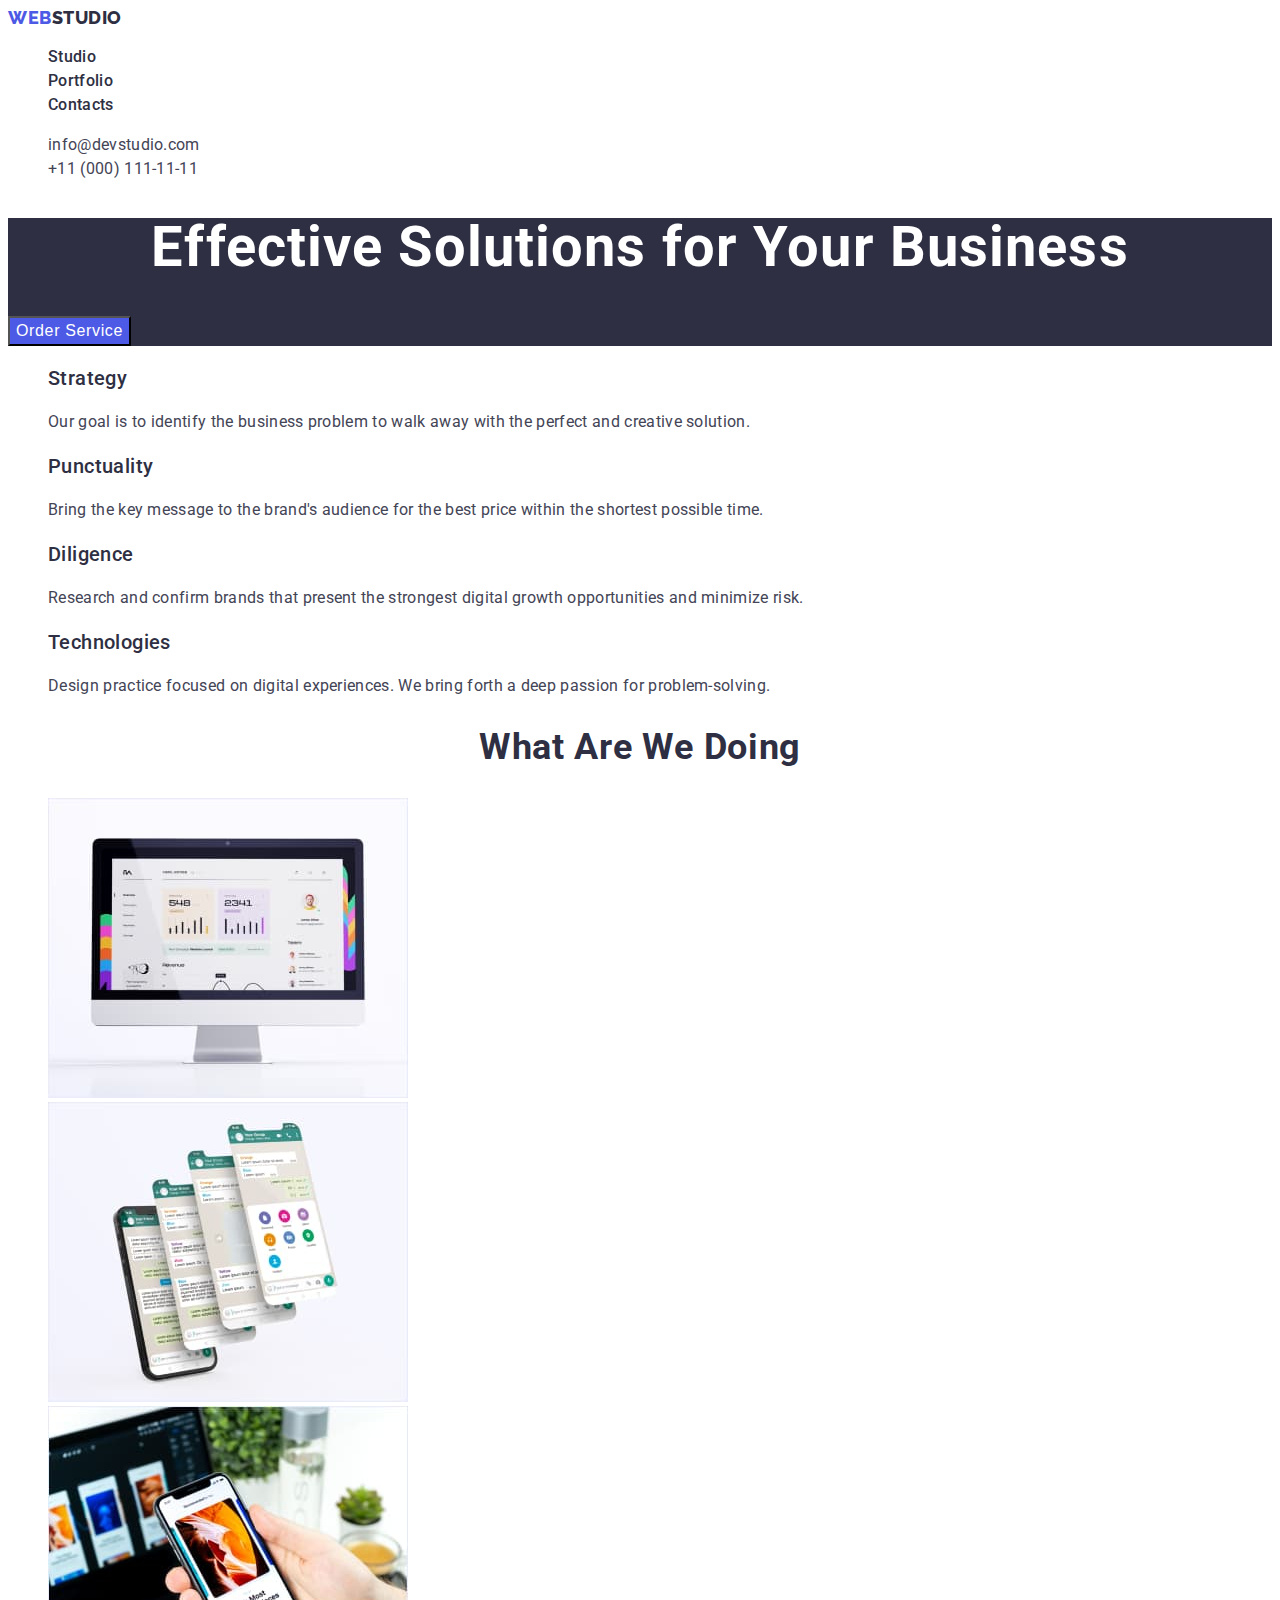
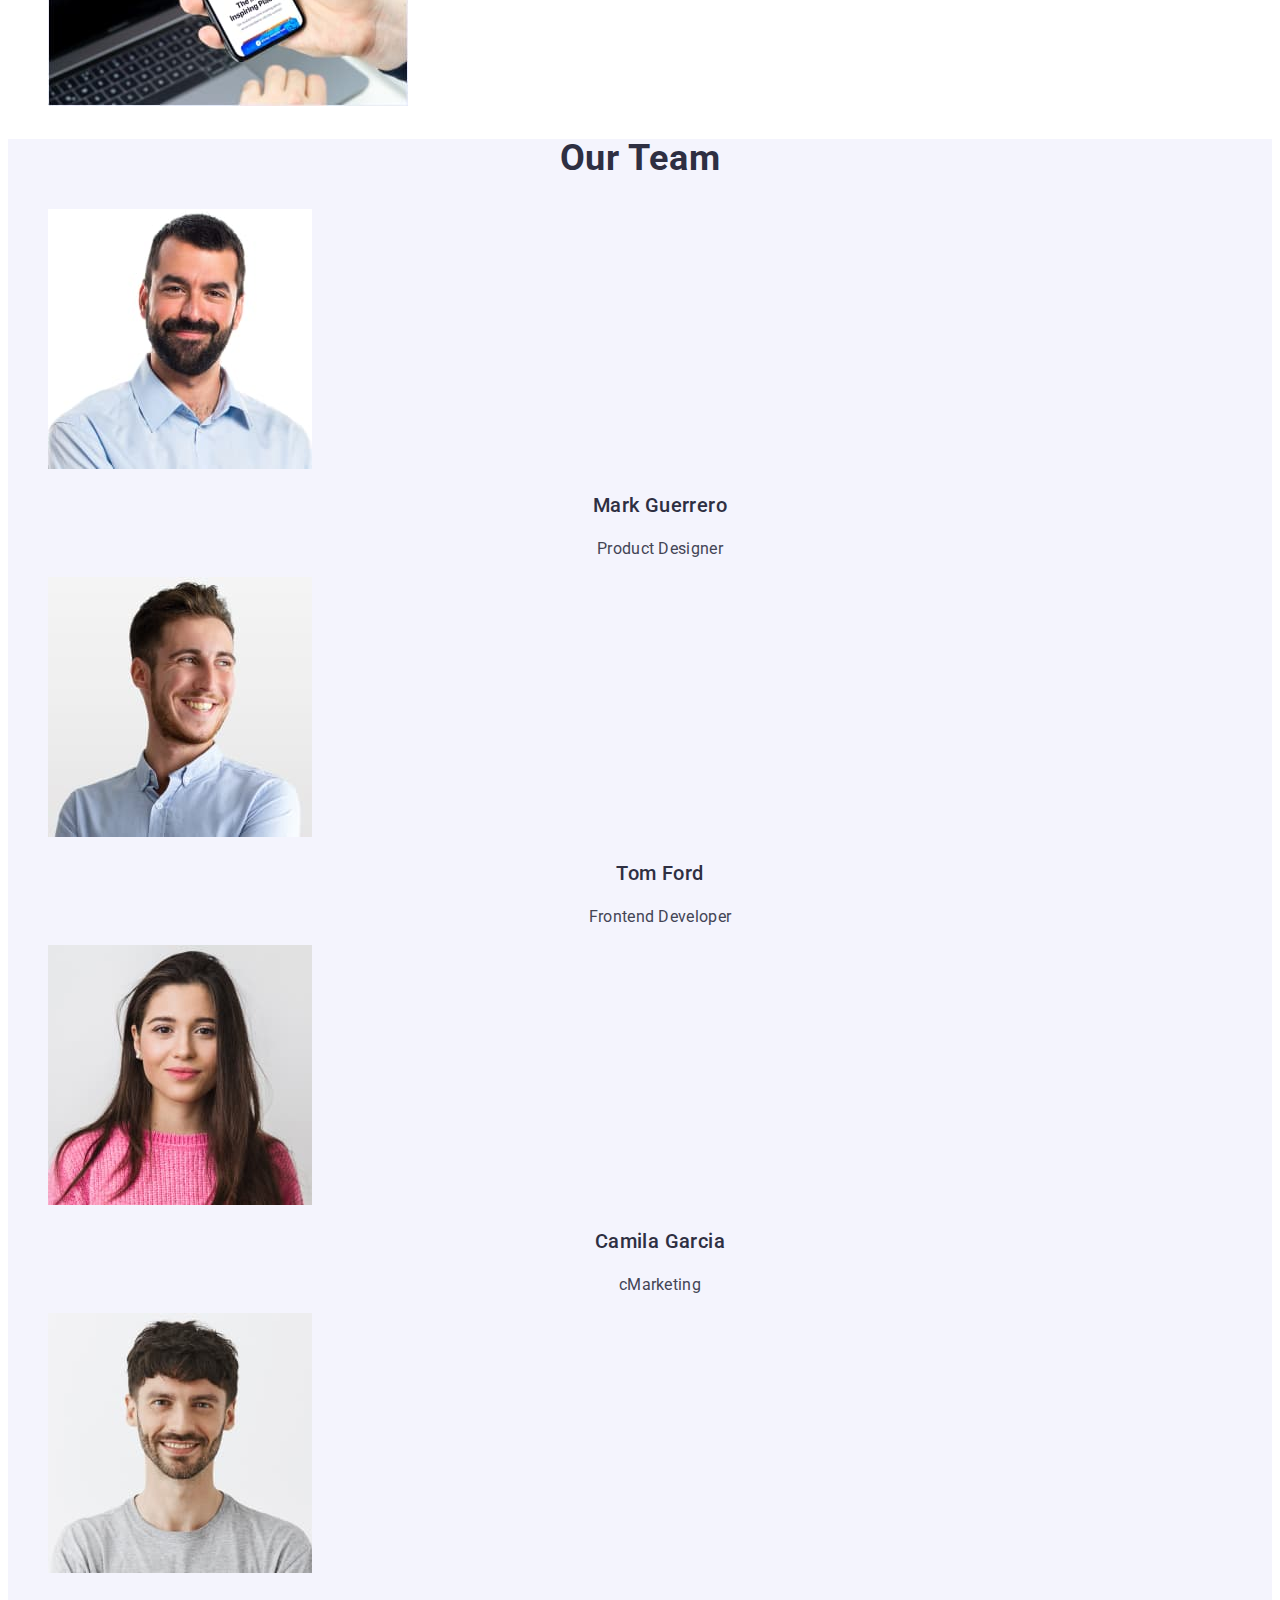
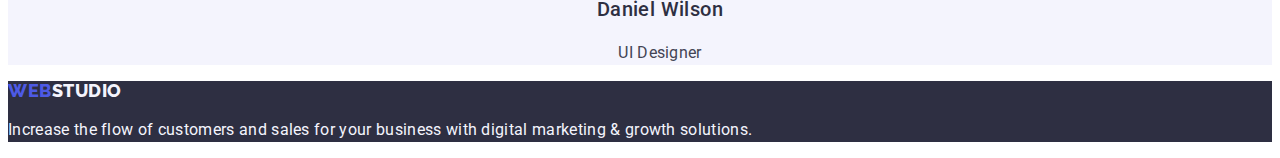
<file: index.html>
<!DOCTYPE html>
<html lang="en">
  <head>
    <link rel="stylesheet" href="css/styles.css" />
    <link rel="preconnect" href="https://fonts.googleapis.com" />
    <link rel="preconnect" href="https://fonts.gstatic.com" crossorigin />
    <link
      href="https://fonts.googleapis.com/css2?family=Raleway:wght@800&family=Roboto:wght@400;500;700&display=swap"
      rel="stylesheet"
    />
    <meta charset="UTF-8" />
    <meta http-equiv="X-UA-Compatible" content="IE=edge" />
    <meta name="viewport" content="width=device-width, initial-scale=1.0" />
    <title>WebStudio</title>
  </head>

  <body>
    <header>
      <div>
        <nav>
          <a href="./index.html" class="logo">
            <span class="logo-accent">Web</span><span>Studio</span>
          </a>
          <ul class="top-menu">
            <li><a href="./index.html" class="nav-link link">Studio</a></li>
            <li>
              <a href="./portfolio.html" class="nav-link link">Portfolio</a>
            </li>
            <li><a href="" class="nav-link link">Contacts</a></li>
          </ul>
        </nav>
        <address>
          <ul class="contacts">
            <li>
              <a href="mailto:info@devstudio.com" class="contact-link link"
                >info@devstudio.com</a
              >
            </li>
            <li>
              <a href="tel:+110001111111" class="contact-link link"
                >+11 (000) 111-11-11</a
              >
            </li>
          </ul>
        </address>
      </div>
    </header>

    <main>
      <section class="hero-image">
        <h1 class="title">Effective Solutions for Your Business</h1>
        <button type="button" class="hero-button">Order Service</button>
      </section>
      <section>
        <ul class="feature-list">
          <li>
            <h3 class="feature">Strategy</h3>
            <p class="feature-description">
              Our goal is to identify the business problem to walk away with the
              perfect and creative solution.
            </p>
          </li>
          <li>
            <h3 class="feature">Punctuality</h3>
            <p class="feature-description">
              Bring the key message to the brand's audience for the best price
              within the shortest possible time.
            </p>
          </li>
          <li>
            <h3 class="feature">Diligence</h3>
            <p class="feature-description">
              Research and confirm brands that present the strongest digital
              growth opportunities and minimize risk.
            </p>
          </li>
          <li>
            <h3 class="feature">Technologies</h3>
            <p class="feature-description">
              Design practice focused on digital experiences. We bring forth a
              deep passion for problem-solving.
            </p>
          </li>
        </ul>
      </section>

      <section>
        <h2 class="header">What are we doing</h2>
        <ul class="spec-list">
          <li>
            <img
              src="./images/1.jpg"
              alt="desktop computer screen with application displayed"
              width="360"
              height="300"
            />
          </li>
          <li>
            <img
              src="./images/2.jpg"
              alt="phone with several application screens displayed one above the other"
              width="360"
              height="300"
            />
          </li>
          <li>
            <img
              src="./images/3.jpg"
              alt="the same application displayed on the phone and computer screen"
              width="360"
              height="300"
            />
          </li>
        </ul>
      </section>

      <section class="team-box">
        <h2 class="header">Our team</h2>
        <ul class="team-list">
          <li>
            <img
              src="./images/4.jpg"
              alt="brunette guy looking straight ahead with stubble in a blue shirt"
              width="264"
              height="260"
            />
            <div>
              <h3 class="worker-name">Mark Guerrero</h3>
              <p class="worker-description">Product Designer</p>
            </div>
          </li>
          <li>
            <img
              src="./images/5.jpg"
              alt="brunette guy looking to the left smiling in blue shirt"
              width="264"
              height="260"
            />
            <div>
              <h3 class="worker-name">Tom Ford</h3>
              <p class="worker-description">Frontend Developer</p>
            </div>
          </li>
          <li>
            <img
              src="./images/6.jpg"
              alt="girl with long black hair looks straight ahead she is dressed in a pink sweater"
              width="264"
              height="260"
            />
            <div>
              <h3 class="worker-name">Camila Garcia</h3>
              <p class="worker-description">cMarketing</p>
            </div>
          </li>
          <li>
            <img
              src="./images/7.jpg"
              alt="brunette guy with stubble looks straight ahead and smiles wearing a gray t-shirt"
              width="264"
              height="260"
            />
            <div>
              <h3 class="worker-name">Daniel Wilson</h3>
              <p class="worker-description">UI Designer</p>
            </div>
          </li>
        </ul>
      </section>
    </main>

    <footer class="footer-bg">
      <a href="./index.html" class="logo">
        <span class="logo-accent">Web</span
        ><span class="logo-accent-white">Studio</span>
      </a>
      <p class="footer-slogan">
        Increase the flow of customers and sales for your business with digital
        marketing & growth solutions.
      </p>
    </footer>
  </body>
</html>
</file>
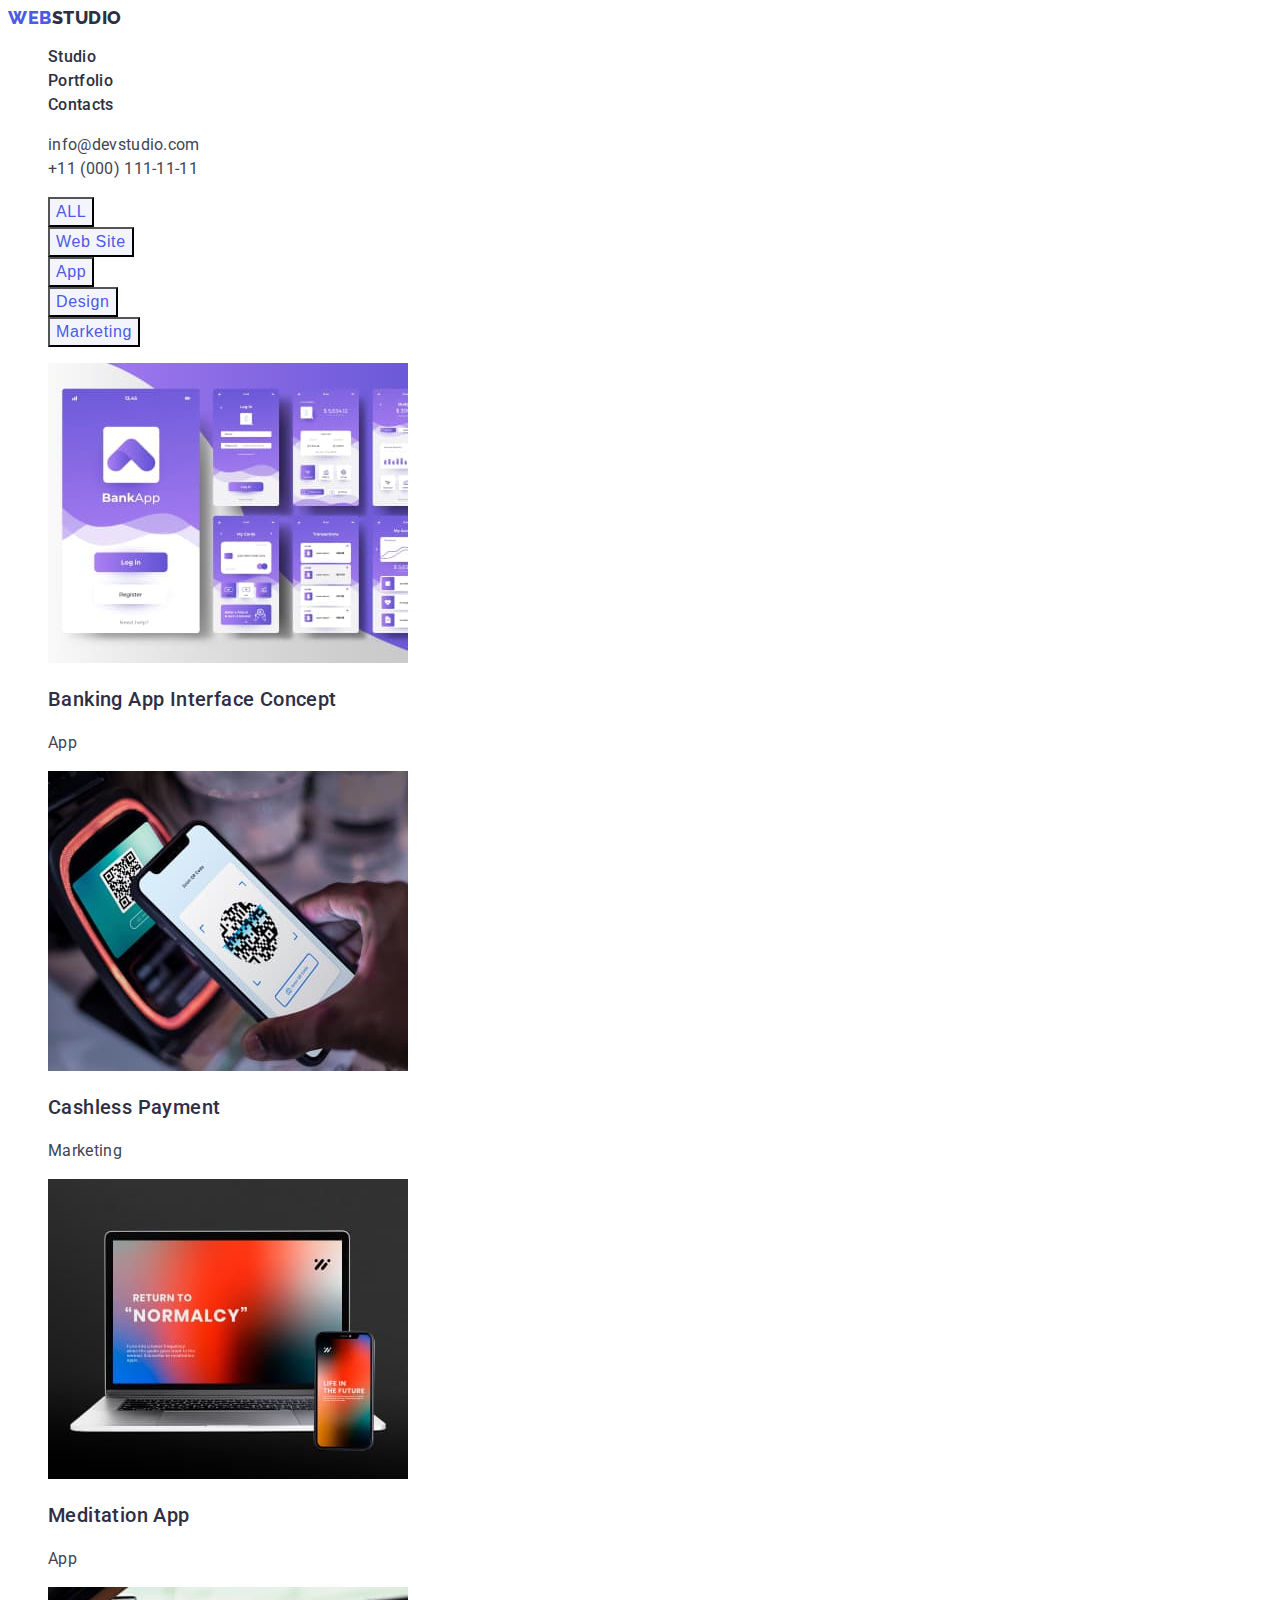
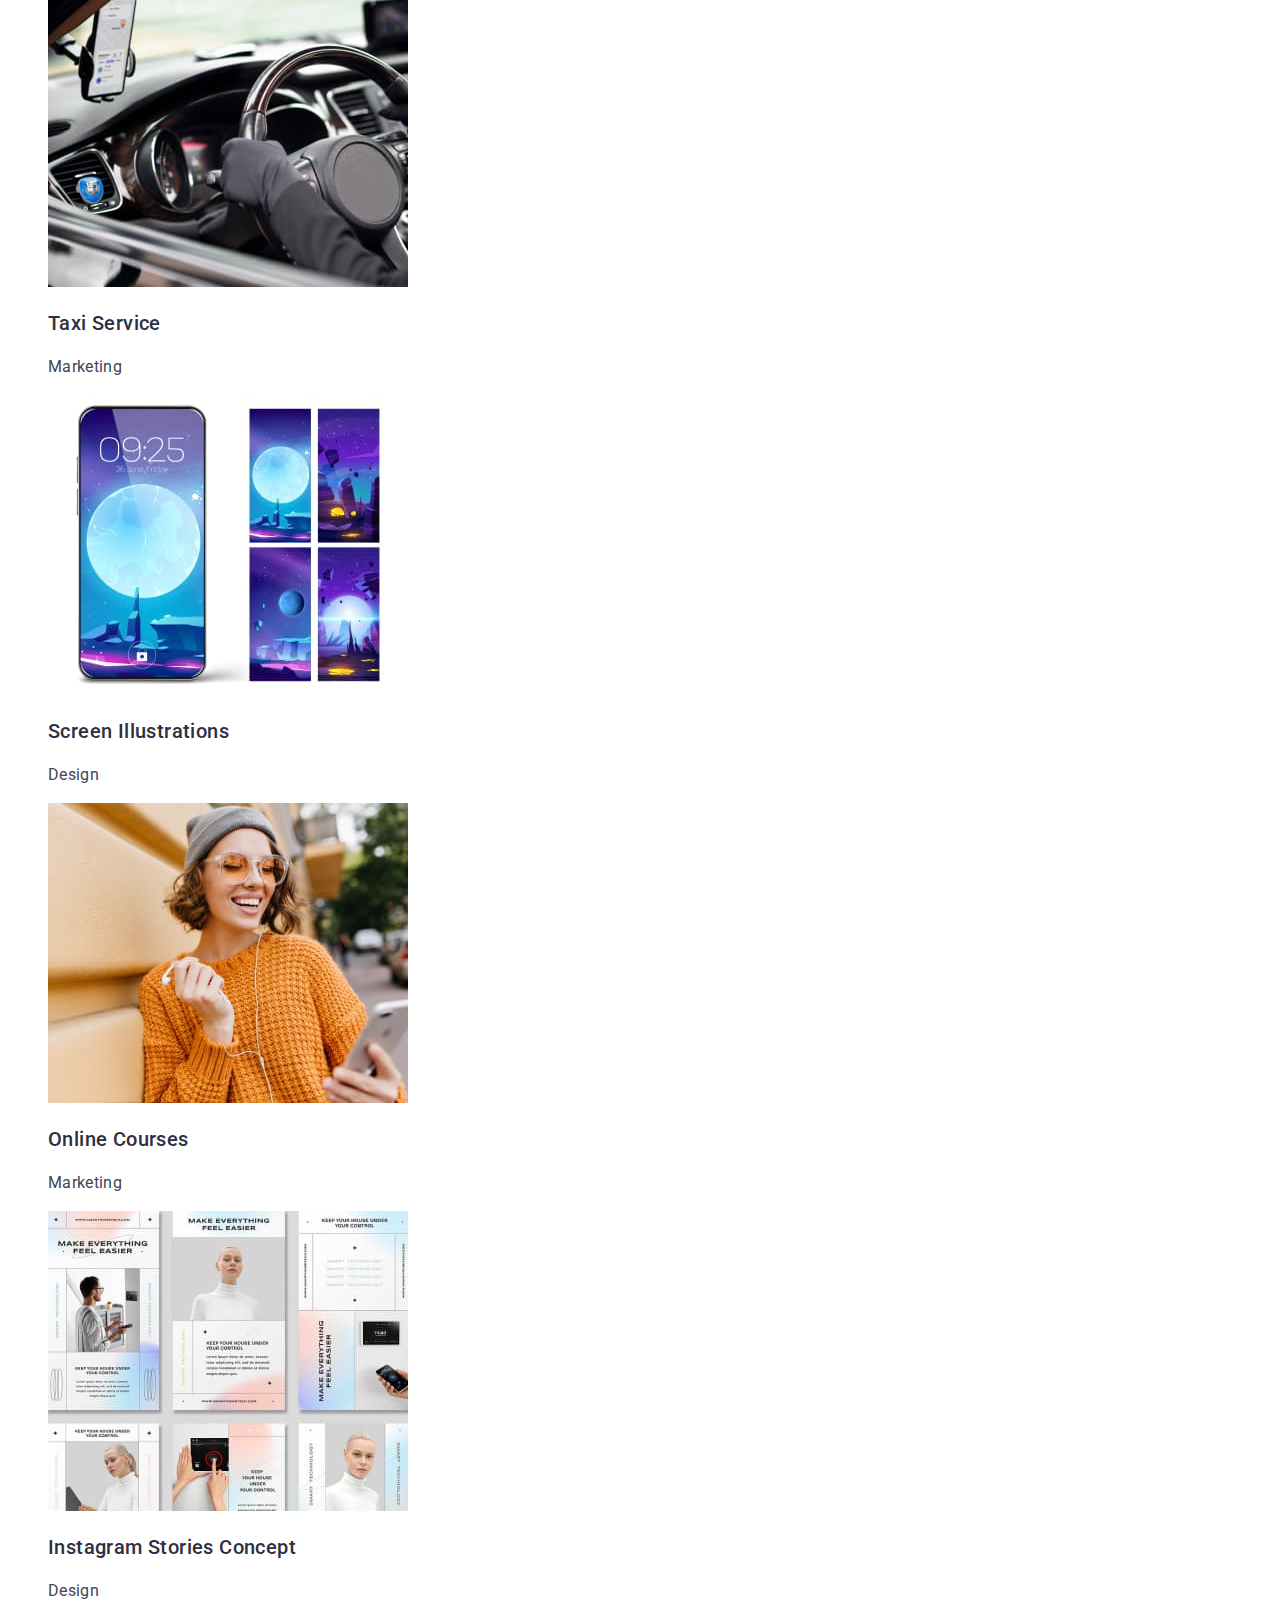
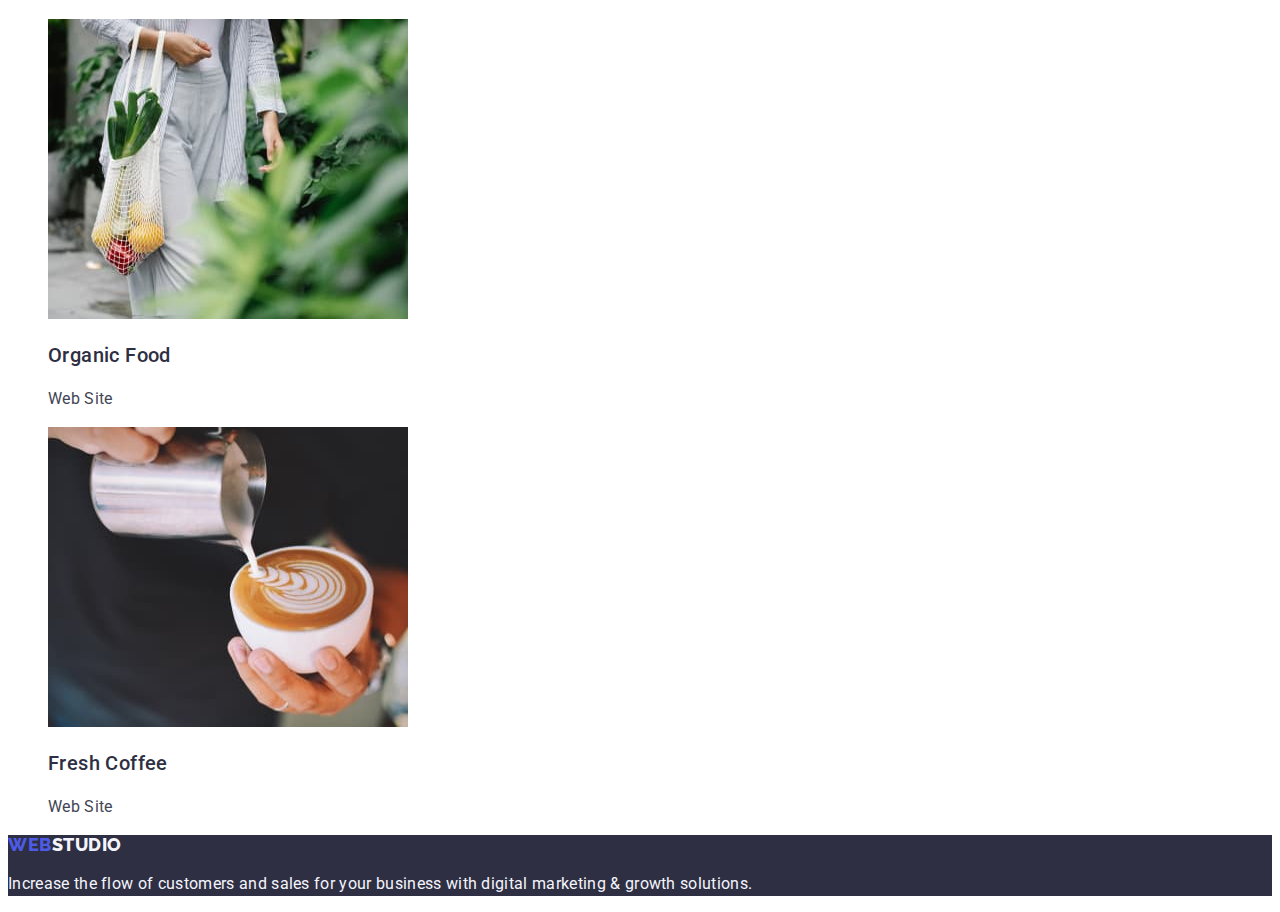
<file: portfolio.html>
<!DOCTYPE html>
<html lang="en">
  <head>
    <link rel="stylesheet" href="css/styles.css" />
    <link rel="preconnect" href="https://fonts.googleapis.com" />
    <link rel="preconnect" href="https://fonts.gstatic.com" crossorigin />
    <link
      href="https://fonts.googleapis.com/css2?family=Raleway:wght@800&family=Roboto:wght@400;500;700;900&display=swap"
      rel="stylesheet"
    />
    <meta charset="UTF-8" />
    <meta http-equiv="X-UA-Compatible" content="IE=edge" />
    <meta name="viewport" content="width=device-width, initial-scale=1.0" />
    <title>Portfolio - WebStudio</title>
  </head>

  <body>
    <header>
      <div>
        <nav>
          <a href="./index.html" class="logo">
            <span class="logo-accent">Web</span><span>Studio</span>
          </a>
          <ul class="top-menu">
            <li><a href="./index.html" class="nav-link link">Studio</a></li>
            <li>
              <a href="./portfolio.html" class="nav-link link">Portfolio</a>
            </li>
            <li><a href="" class="nav-link link">Contacts</a></li>
          </ul>
        </nav>
        <address>
          <ul class="contacts">
            <li>
              <a href="mailto:info@devstudio.com" class="contact-link link"
                >info@devstudio.com</a
              >
            </li>
            <li>
              <a href="tel:+110001111111" class="contact-link link"
                >+11 (000) 111-11-11</a
              >
            </li>
          </ul>
        </address>
      </div>
    </header>

    <main>
      <section>
        <ul class="filters">
          <li><button type="button" class="filter-button">ALL</button></li>
          <li><button type="button" class="filter-button">Web Site</button></li>
          <li><button type="button" class="filter-button">App</button></li>
          <li><button type="button" class="filter-button">Design</button></li>
          <li>
            <button type="button" class="filter-button">Marketing</button>
          </li>
        </ul>
      </section>
      <section>
        <ul class="projects-list">
          <li>
            <img
              src="./images/portfolio1.jpg"
              alt="screens of banking mobilephone aplication "
              width="360"
              height="300"
            />
            <div>
              <h3 class="project-name">Banking App Interface Concept</h3>
              <p class="project-type">App</p>
            </div>
          </li>
          <li>
            <img
              src="./images/portfolio2.jpg"
              alt="payment by mobile phone"
              width="360"
              height="300"
            />
            <div>
              <h3 class="project-name">Cashless Payment</h3>
              <p class="project-type">Marketing</p>
            </div>
          </li>
          <li>
            <img
              src="./images/portfolio3.jpg"
              alt="laptop and mobile phone with the same app on screen"
              width="360"
              height="300"
            />
            <div>
              <h3 class="project-name">Meditation App</h3>
              <p class="project-type">App</p>
            </div>
          </li>
          <li>
            <img
              src="./images/portfolio4.jpg"
              alt="interior of car"
              width="360"
              height="300"
            />
            <div>
              <h3 class="project-name">Taxi Service</h3>
              <p class="project-type">Marketing</p>
            </div>
          </li>
          <li>
            <img
              src="./images/portfolio5.jpg"
              alt="5 phone wallpapers"
              width="360"
              height="300"
            />
            <div>
              <h3 class="project-name">Screen Illustrations</h3>
              <p class="project-type">Design</p>
            </div>
          </li>
          <li>
            <img
              src="./images/portfolio6.jpg"
              alt="happy woman look at the phone"
              width="360"
              height="300"
            />
            <div>
              <h3 class="project-name">Online Courses</h3>
              <p class="project-type">Marketing</p>
            </div>
          </li>
          <li>
            <img
              src="./images/portfolio7.jpg"
              alt="some screenshots of instagram stories"
              width="360"
              height="300"
            />
            <div>
              <h3 class="project-name">Instagram Stories Concept</h3>
              <p class="project-type">Design</p>
            </div>
          </li>
          <li>
            <img
              src="images/portfolio8.jpg"
              alt="fruit in a net held by a woman"
              width="360"
              height="300"
            />
            <div>
              <h3 class="project-name">Organic Food</h3>
              <p class="project-type">Web Site</p>
            </div>
          </li>
          <li>
            <img
              src="images/portfolio9.jpg"
              alt="making a pattern on coffee close-up"
              width="360"
              height="300"
            />
            <div>
              <h3 class="project-name">Fresh Coffee</h3>
              <p class="project-type">Web Site</p>
            </div>
          </li>
        </ul>
      </section>
    </main>

    <footer class="footer-bg">
      <a href="./index.html" class="logo">
        <span class="logo-accent">Web</span
        ><span class="logo-accent-white">Studio</span>
      </a>
      <p class="footer-slogan">
        Increase the flow of customers and sales for your business with digital
        marketing & growth solutions.
      </p>
    </footer>
  </body>
</html>
</file>
<file: css/styles.css>
body {
  font-family: "Roboto", sans-serif;
  color: var(--text);
}

:root {
  --dark: #2e2f42;
  --text: #434455;
  --primary-brand: #4d5ae5;
  --link-active: #404bbf;
  --white: #fff;
  --light: #f4f4fd;
}

.link {
  text-decoration: none;
}

.logo {
  color: var(--dark);
  text-decoration: none;
  font-family: "Raleway";
  font-size: 18px;
  font-weight: 800;
  line-height: 116.667%;
  letter-spacing: 0.54px;
  text-transform: uppercase;
}

.logo-accent {
  color: var(--primary-brand);
}

.top-menu {
  list-style-type: none;
}

.nav-link {
  color: var(--dark);
  font-size: 16px;
  font-weight: 500;
  line-height: 150%;
  letter-spacing: 0.32px;
}

.link:hover,
.link:focus {
  color: var(--link-active);
}

.contacts {
  list-style-type: none;
}

.contact-link {
  font-style: normal;
  color: var(--text);
  font-size: 16px;
  line-height: 150%;
  letter-spacing: 0.32px;
}

.hero-image {
  background: var(--dark);
}

.title {
  color: var(--white);
  text-align: center;
  font-size: 56px;
  font-weight: 700;
  line-height: 107.143%;
  letter-spacing: 1.12px;
}

.hero-button {
  cursor: pointer;
  background: var(--primary-brand);
  color: var(--white);
  font-size: 16px;
  font-weight: 500;
  line-height: 150%;
  letter-spacing: 0.64px;
}

.hero-button:hover,
.hero-button:focus {
  background-color: var(--link-active);
}

.feature-list {
  list-style-type: none;
}

.feature {
  color: var(--dark);
  font-size: 20px;
  font-weight: 500;
  line-height: 120%;
  letter-spacing: 0.4px;
}

.feature-description {
  font-size: 16px;
  line-height: 150%;
  letter-spacing: 0.32px;
}

.header {
  color: var(--dark);
  text-align: center;
  font-size: 36px;
  font-weight: 700;
  line-height: 111.111%;
  letter-spacing: 0.72px;
  text-transform: capitalize;
}
.spec-list {
  list-style-type: none;
}
.team-list {
  list-style-type: none;
}
.team-box {
  background: var(--light);
}
.worker-name {
  color: var(--dark);
  text-align: center;
  font-size: 20px;
  font-weight: 500;
  line-height: 120%;
  letter-spacing: 0.4px;
}
.worker-description {
  text-align: center;
  font-size: 16px;
  line-height: 150%;
  letter-spacing: 0.32px;
}
.footer-bg {
  background: var(--dark);
}
.logo-accent-white {
  color: var(--light);
}
.footer-slogan {
  color: var(--light);
  font-style: normal;
  font-size: 16px;
  line-height: 150%;
  letter-spacing: 0.32px;
}

.filters {
  list-style-type: none;
}

.filter-button {
  color: var(--primary-brand);
  background: var(--light);
  text-align: center;
  font-size: 16px;
  font-weight: 500;
  line-height: 150%;
  letter-spacing: 0.64px;
}
.filter-button:hover,
.filter-button:focus {
  background-color: var(--link-active);
  color: var(--light);
  cursor: pointer;
}

.projects-list {
  list-style-type: none;
}
.project-name {
  color: var(--dark);
  font-size: 20px;
  font-weight: 500;
  line-height: 120%;
  letter-spacing: 0.4px;
}
.project-type {
  font-size: 16px;
  line-height: 150%;
  letter-spacing: 0.32px;
}
</file>
